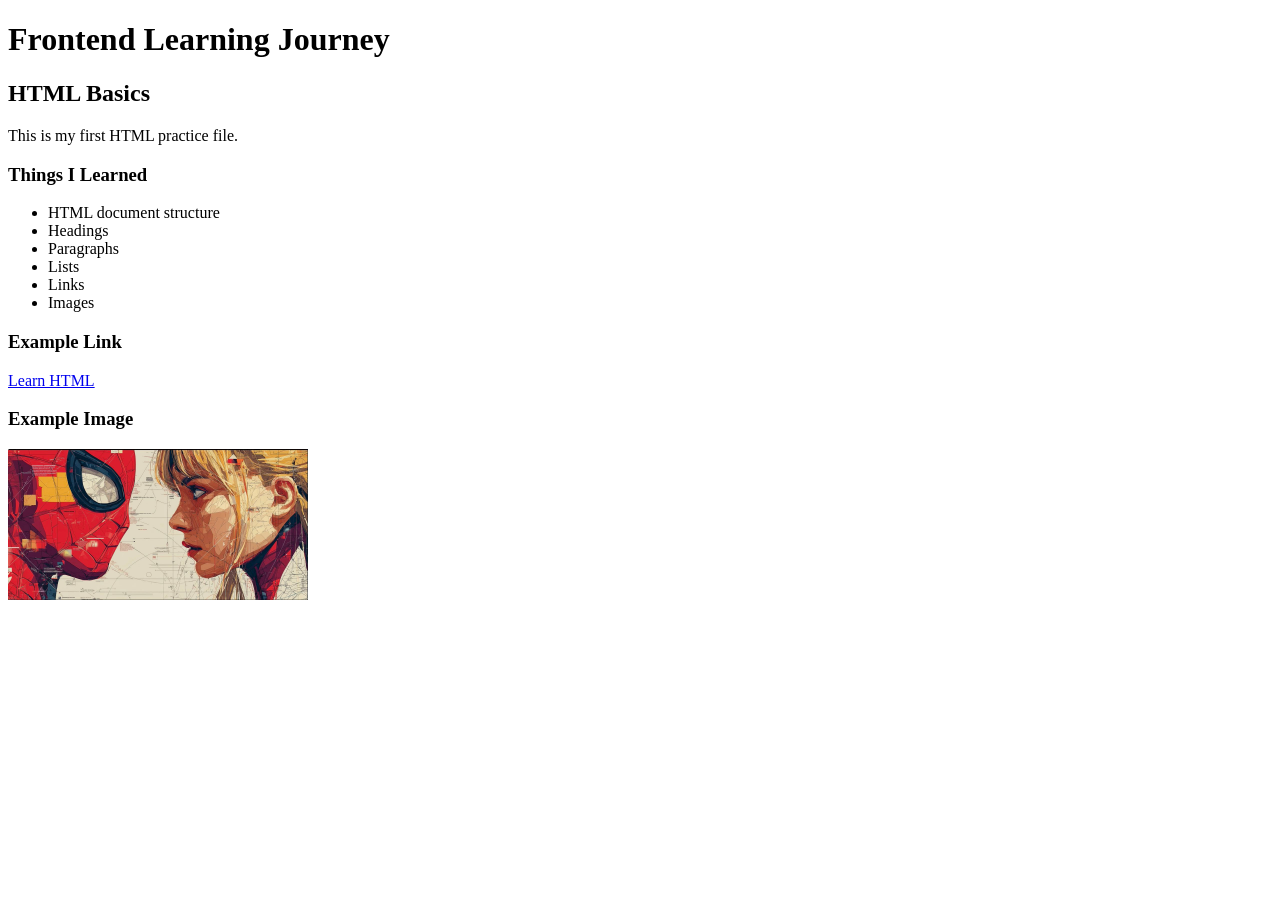
<file: 01_HTML Basics/index.html>
<!DOCTYPE html>
<html lang="en">
<head>
    <meta charset="UTF-8">
    <title>HTML Basics</title>
</head>

<body>

    <h1>Frontend Learning Journey</h1>
    <h2>HTML Basics</h2>

    <p>This is my first HTML practice file.</p>

    <h3>Things I Learned</h3>

    <ul>
        <li>HTML document structure</li>
        <li>Headings</li>
        <li>Paragraphs</li>
        <li>Lists</li>
        <li>Links</li>
        <li>Images</li>
    </ul>

    <h3>Example Link</h3>

    <a href="https://developer.mozilla.org/">Learn HTML</a>

    <h3>Example Image</h3>

    <img src="../Images/download (5).jpeg" alt="Spiderman Image" width="300">

</body>
</html>
</file>
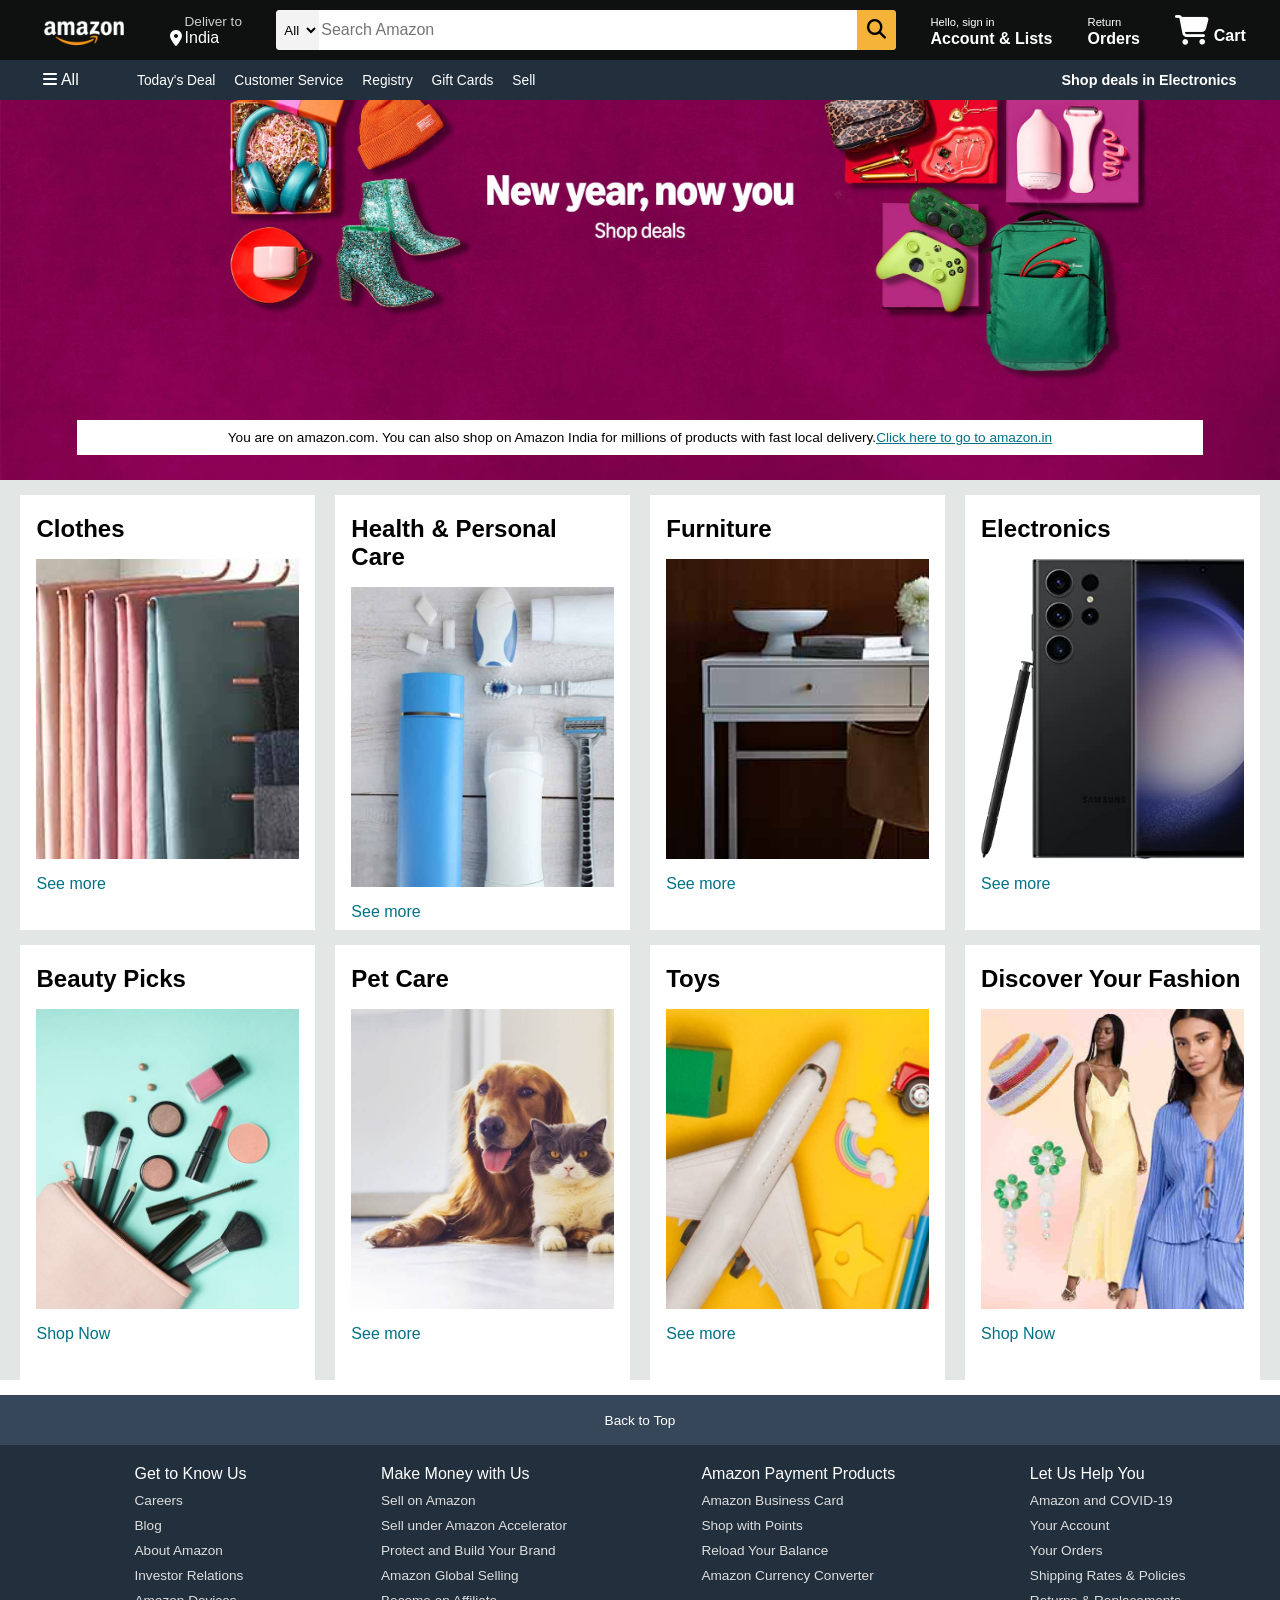
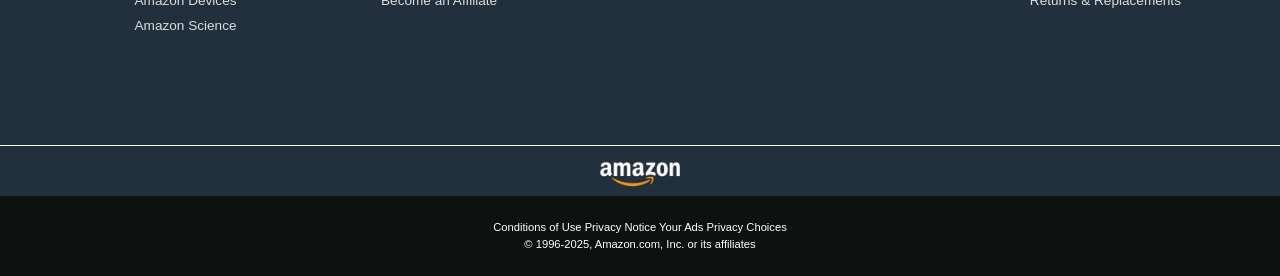
<file: 03_amazon/index.html>
<!DOCTYPE html>
<html lang="en">
<head>
    <meta charset="UTF-8">
    <meta name="viewport" content="width=device-width, initial-scale=1.0">
    <title>Amazon.com</title>
    <link rel="stylesheet" href="https://cdnjs.cloudflare.com/ajax/libs/font-awesome/6.7.2/css/all.min.css" integrity="sha512-Evv84Mr4kqVGRNSgIGL/F/aIDqQb7xQ2vcrdIwxfjThSH8CSR7PBEakCr51Ck+w+/U6swU2Im1vVX0SVk9ABhg==" crossorigin="anonymous" referrerpolicy="no-referrer" />
    <link rel="stylesheet" href="styles.css">
</head>
<body>
    <header>
        <div class="navbar">
            <div class="nav-logo border">
                <div class="logo"></div>
            </div>

            <div class="nav-address border">
                <p class="add-first">Deliver to</p>
                <div class="add-icon">
                    <i class="fa-solid fa-location-dot"></i>
                    <p class="add-sec">India</p>
                </div>
            </div>

            <div class="nav-search">
                <select class="search-select">
                    <option>All</option>
                </select>
                <input placeholder="Search Amazon" class="search-input">
                <div class="search-icon">
                    <i class="fa-solid fa-magnifying-glass"></i>
                </div>
            </div>

            <div class="nav-singin border">
                <p><span>Hello, sign in</span></p>
                <p class="nav-second">Account & Lists</p>
            </div>
            <div class="nav-return border">
                <p><span>Return</span></p>
                <p class="nav-second">Orders</p>
            </div>

            <div class="nav-cart border">
                <i class="fa-solid fa-cart-shopping"></i>
                Cart
            </div>
        </div>

        <div class="panel">
            <div class="panel-all">
                <i class="fa-solid fa-bars"></i>
                All
            </div>
            <div class="panel-opts">
                <p>Today's Deal</p>
                <p>Customer Service</p>
                <p>Registry</p>
                <p>Gift Cards</p>
                <p>Sell</p>
            </div>
            <div class="panel-deals">
                Shop deals in Electronics
            </div>
        </div>
    </header>

    <div class="hero-section">
        <div class="hero-msg">
            You are on amazon.com. You can also shop on Amazon India for millions of products with fast local delivery.
            <a href="https://www.amazon.in" target="_blank">Click here to go to amazon.in</a>
        </div>
    </div>

    <div class="shop-section">
        <div class="box1 box">
            <div class="box-content">
                <h2>Clothes</h2>
                <div class="box-img" style="background-image: url(../amazon/images/box1_image.jpg);"></div>
                <p>See more</p>
            </div>
        </div>
        <div class="box2 box">
            <div class="box-content">
                <h2>Health & Personal Care</h2>
                <div class="box-img" style="background-image: url(../amazon/images/box2_image.jpg);"></div>
                <p>See more</p>
            </div>
        </div>
        <div class="box3 box">
            <div class="box-content">
                <h2>Furniture</h2>
                <div class="box-img" style="background-image: url(../amazon/images/box3_image.jpg);"></div>
                <p>See more</p>
            </div>
        </div>
        <div class="box4 box">
            <div class="box-content">
                <h2>Electronics</h2>
                <div class="box-img" style="background-image: url(../amazon/images/box4_image.jpg);"></div>
                <p>See more</p>
            </div>
        </div>
        <div class="box5 box">
            <div class="box-content">
                <h2>Beauty Picks</h2>
                <div class="box-img" style="background-image: url(../amazon/images/box5_image.jpg);"></div>
                <p>Shop Now</p>
            </div>
        </div>
        <div class="box6 box">
            <div class="box-content">
                <h2>Pet Care</h2>
                <div class="box-img" style="background-image: url(../amazon/images/box6_image.jpg);"></div>
                <p>See more</p>
            </div>
        </div>
        <div class="box7 box">
            <div class="box-content">
                <h2>Toys</h2>
                <div class="box-img" style="background-image: url(../amazon/images/box7_image.jpg);"></div>
                <p>See more</p>
            </div>
        </div>
        <div class="box8 box">
            <div class="box-content">
                <h2>Discover Your Fashion</h2>
                <div class="box-img" style="background-image: url(../amazon/images/box8_image.jpg);"></div>
                <p>Shop Now</p>
            </div>
        </div>
    </div>

    <footer>
        <div class="foot-panel_1">
            Back to Top
        </div>

        <div class="foot-panel_2">
            <ul>
                <p>Get to Know Us</p>
                <a>Careers</a>
                <a>Blog</a>
                <a>About Amazon</a>
                <a>Investor Relations</a>
                <a>Amazon Devices</a>
                <a>Amazon Science</a>
            </ul>

            <ul>
                <p>Make Money with Us</p>
                <a>Sell on Amazon</a>
                <a>Sell under Amazon Accelerator</a>
                <a>Protect and Build Your Brand</a>
                <a>Amazon Global Selling</a>
                <a>Become an Affiliate</a>
            </ul>

            <ul>
                <p>Amazon Payment Products</p>
                <a>Amazon Business Card</a>
                <a>Shop with Points</a>
                <a>Reload Your Balance</a>
                <a>Amazon Currency Converter</a>
            </ul>

            <ul>
                <p>Let Us Help You</p>
                <a>Amazon and COVID-19</a>
                <a>Your Account</a>
                <a>Your Orders</a>
                <a>Shipping Rates & Policies</a>
                <a>Returns & Replacements</a>
            </ul>
        </div>

        <div class="foot-panel_3">
            <div class="logo"></div>
        </div>

        <div class="foot-panel_4">
            <div class="pages">
                <a>Conditions of Use</a>
                <a>Privacy Notice</a>
                <a>Your Ads Privacy Choices</a>
            </div>
            <div class="copyright">
                © 1996-2025, Amazon.com, Inc. or its affiliates
            </div>
        </div>
    </footer>
</body>
</html>
</file>
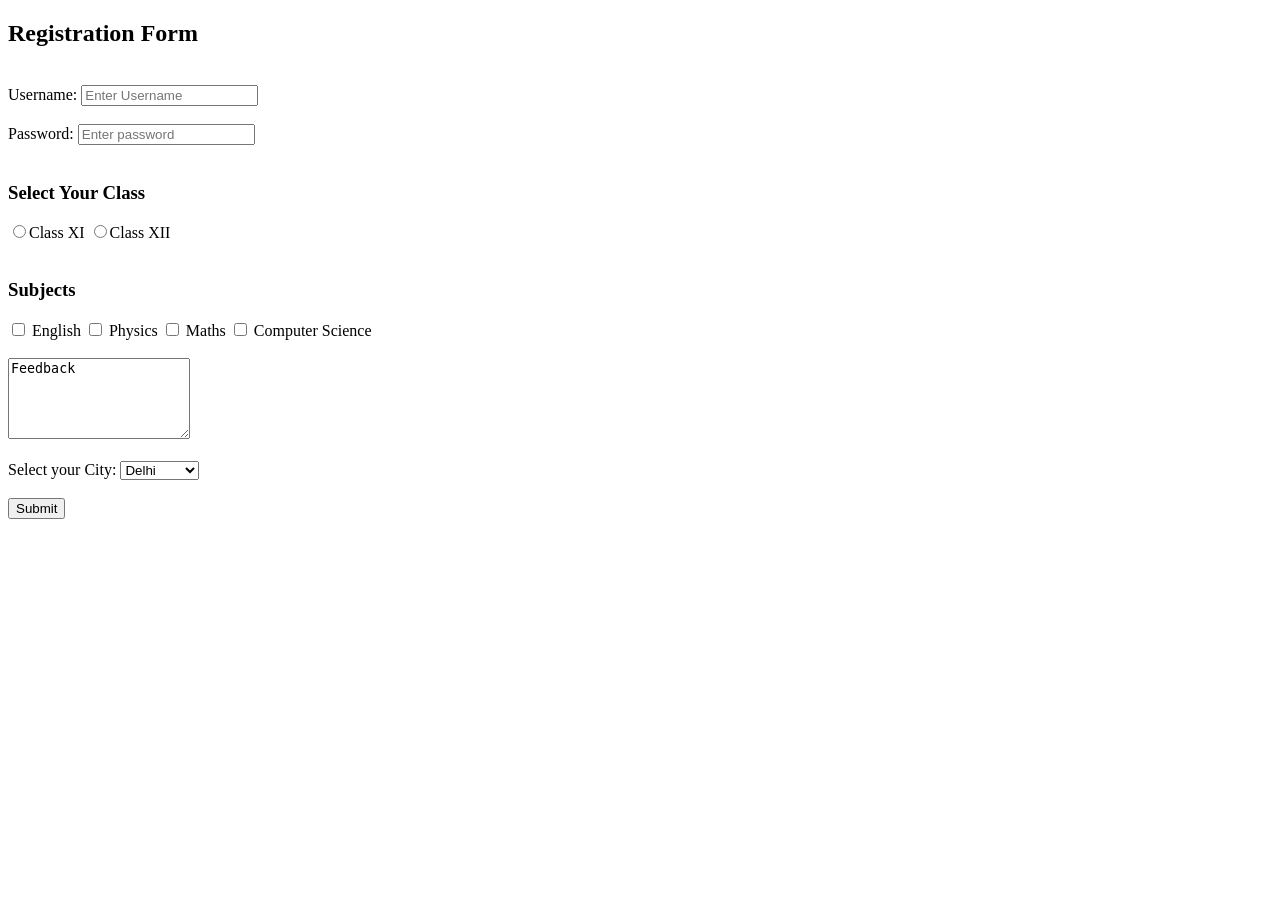
<file: 01_HTML Basics/forms_1.html>
<!DOCTYPE html>
<html lang="en">
<head>
    <meta charset="UTF-8">
    <meta name="viewport" content="width=device-width, initial-scale=1.0">
    <title>Forms in HTML</title>
</head>
<body>

    <!-- All you need to learn about Form type elements -->
     
    <!-- Forms are used to collect data form the user.
    <form> Content </form> -->
    <h2>Registration Form</h2>
    <form action="/action.php">
        <!-- <input type="text" placeholder="Type something here"> -->
        <br>
        Username: <input type="text" placeholder="Enter Username">
        <br><br>
        Password: <input type="password" placeholder="Enter password">
        <br><br>

        <!-- Label:- The <label> tag in HTML is used to associate a text label with a form control (like <input>, <textarea>, <select>, etc.). It improves accessibility and usability by making the form easier to interact with.-->
        <h3>Select Your Class</h3>
        <label for="101">
            <input type="radio" value="XI" name="class" id="101">Class XI
        </label>
        <label for="102">
            <input type="radio" value="XII" name="class" id="102">Class XII
        </label>
        <br>
        <br>

        <!-- (1.) Radio is used to show option to the user but user can only choose one of them. (2.) ID is used to distinguish each input element and make it unique. (3.) Value attribute is used to send its value to the backend when the user select it like <input type="radio" value="XI" name="class XI" id="101">Class XI when i will select this input button the Class XII will not go to the backend unstead whatever value is there in the attribute in value will be sent back to the user. All the attributes value, name, will be sent back to the backend -->

        <!-- Class is used to group multiple elements. For example group of class X and group of class XII then we can apply css to each group and we dont have to goto each elements and write their property -->
        <h3>Subjects</h3>
        <label for="eng">
            <input type="checkbox" value="eng" name="subject" id="103"> English
        </label>
        <label for="phy">
            <input type="checkbox" value="phy" name="subject" id="104"> Physics
        </label>
        <label for="maths">
            <input type="checkbox" value="maths" name="subject" id="105"> Maths
        </label>
        <label for="cs">
            <input type="checkbox" value="cs" name="subject" id="106"> Computer Science
        </label>
        <br><br>

        <textarea name="feedback" id="107" placeholder="Please give your feedback here." rows="5">Feedback</textarea>
        <br><br>
        Select your City:
        <Select name="City">
            <option value="Delhi">Delhi</option>
            <option value="Mumbai">Mumbai</option>
            <option value="Vadodara">Vadodara</option>
            <option value="Chennai">Chennai</option>
        </Select>
        <br><br>
        <input type="submit" value="Submit">
    </form>

</body>
</html>
</file>
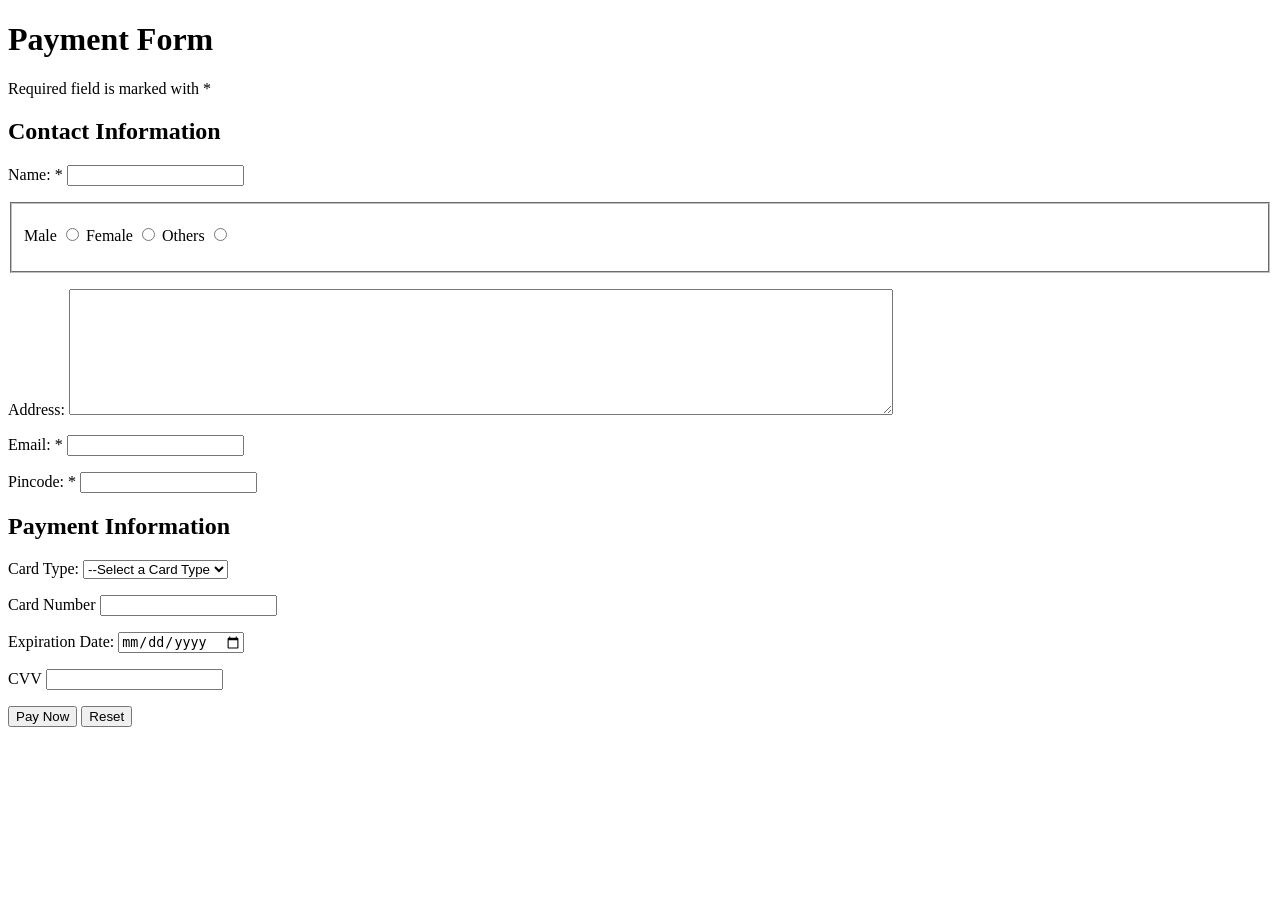
<file: 01_HTML Basics/forms_2.html>
<!DOCTYPE html>
<html lang="en">
<head>
    <meta charset="UTF-8">
    <meta name="viewport" content="width=device-width, initial-scale=1.0">
    <title>Web Form</title>
</head>
<body>

    <!-- Part-2 of Forms (Advance) -->

    <form action="">
        <h1>Payment Form</h1>
        <p>Required field is marked with * </p>
        <h2>Contact Information</h2>
        <p>Name: * <input type="text" name="name" required></p>
        <fieldset>
            <p>
                Male <input type="radio" name="gender" id="male">
                Female <input type="radio" name="gender" id="female">
                Others <input type="radio" name="gender" id="other">
            </p>
        </fieldset>
        <p>Address: <textarea name="address" id="address" cols="100" rows="8"></textarea></p>
        <p>Email: * <input type="email" required></p>
        <p>Pincode: * <input type="number" name="pincode" id="pincode" required></p>
        <h2>Payment Information</h2>
        <p>Card Type:
            <select name="card_type" id="card_type">
                <option value="">--Select a Card Type</option>
                <option value="visa">Visa</option>
                <option value="rupay">Rupay</option>
                <option value="mastercard">Mastercard</option>
            </select>
        </p>
        <p>Card Number <input type="number" name="card_number" id="card_nuber"></p>
        <p>Expiration Date: <input type="date" name="exp_date" id="exp_date"></p>
        <p>CVV <input type="password" name="cvv" id="cvv"></p>
        <p>
            <input type="submit" value="Pay Now">
            <input type="reset" value="Reset">
        </p>
    </form>


</body>
</html>
</file>
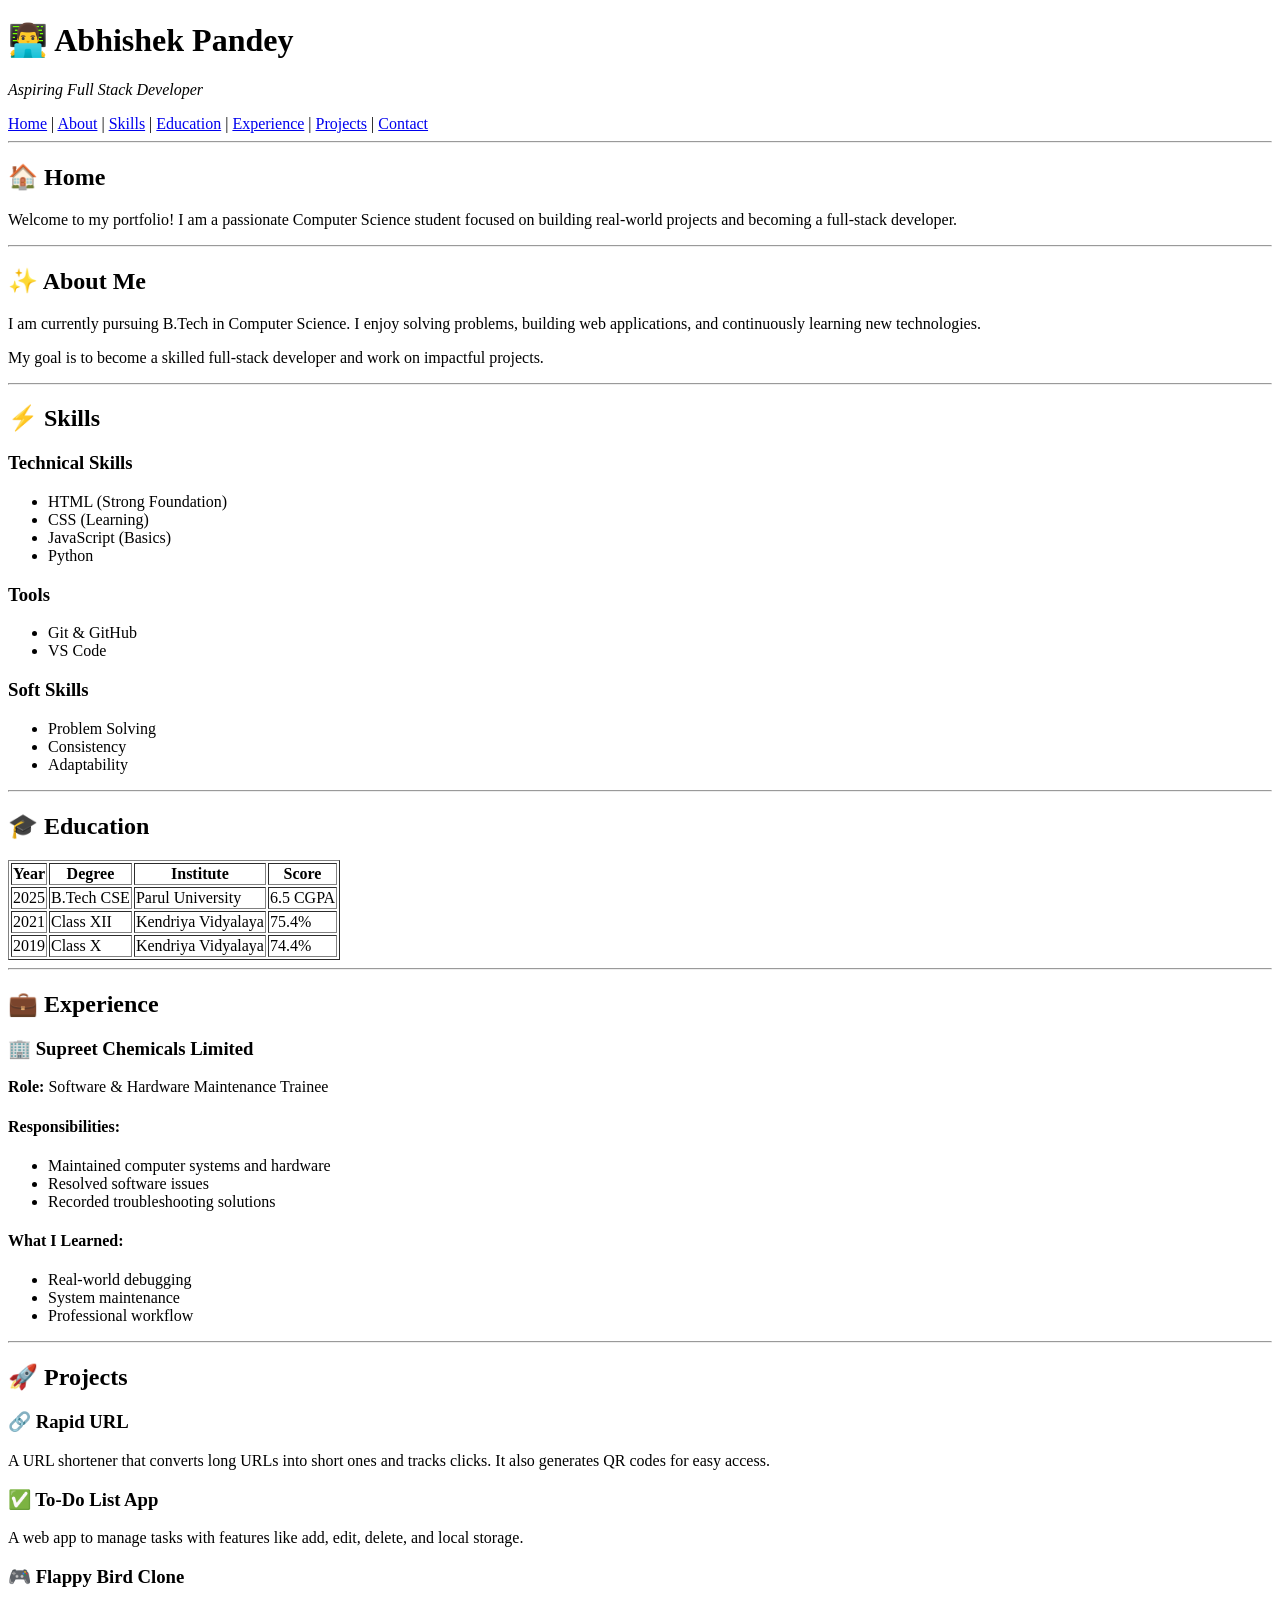
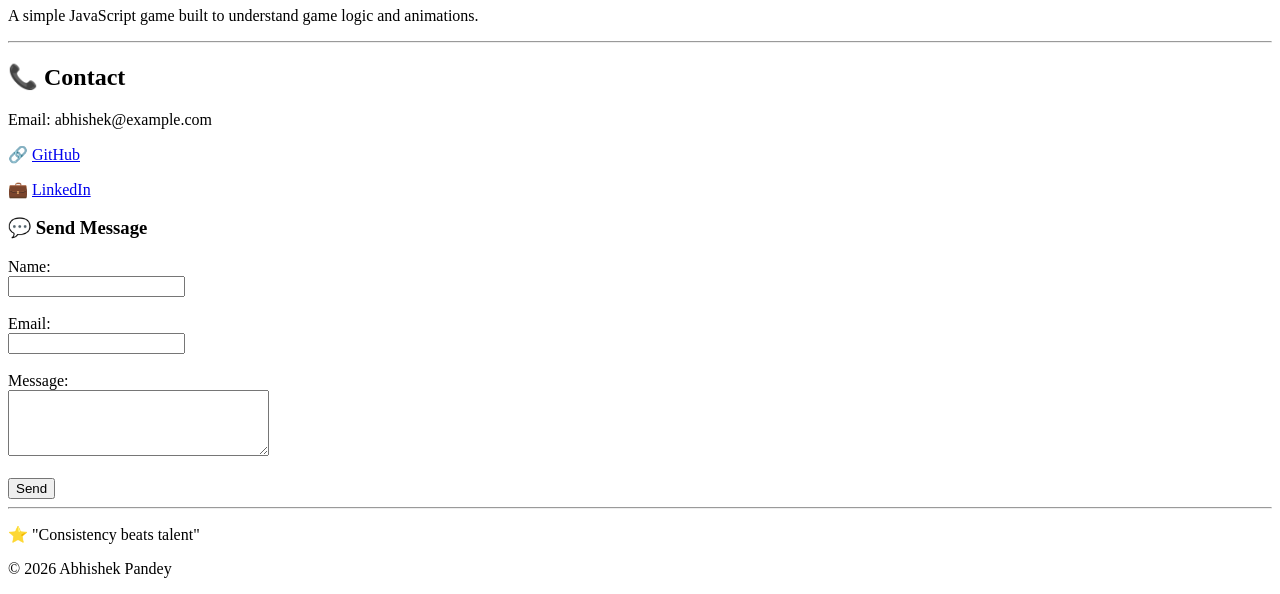
<file: 01_HTML Basics/portfolio.html>
<!DOCTYPE html>
<html lang="en">
<head>
    <meta charset="UTF-8">
    <title>Abhishek Pandey | Portfolio</title>

    <!-- This is a basic HTML version of My Portfolio -->
</head>

<body>

<!-- ================= HEADER ================= -->
<header>
    <h1>👨‍💻 Abhishek Pandey</h1>
    <p><i>Aspiring Full Stack Developer</i></p>

    <nav>
        <a href="#home">Home</a> |
        <a href="#about">About</a> |
        <a href="#skills">Skills</a> |
        <a href="#education">Education</a> |
        <a href="#experience">Experience</a> |
        <a href="#projects">Projects</a> |
        <a href="#contact">Contact</a>
    </nav>
</header>

<hr>

<!-- MAIN -->
<main>

<!-- HOME -->
<section id="home">
    <h2>🏠 Home</h2>
    <p>
        Welcome to my portfolio! I am a passionate Computer Science student
        focused on building real-world projects and becoming a full-stack developer.
    </p>
</section>

<hr>

<!-- ABOUT -->
<section id="about">
    <h2>✨ About Me</h2>
    <p>
        I am currently pursuing B.Tech in Computer Science. I enjoy solving problems,
        building web applications, and continuously learning new technologies.
    </p>

    <p>
        My goal is to become a skilled full-stack developer and work on impactful projects.
    </p>
</section>

<hr>

<!-- SKILLS -->
<section id="skills">
    <h2>⚡ Skills</h2>

    <h3>Technical Skills</h3>
    <ul>
        <li>HTML (Strong Foundation)</li>
        <li>CSS (Learning)</li>
        <li>JavaScript (Basics)</li>
        <li>Python</li>
    </ul>

    <h3>Tools</h3>
    <ul>
        <li>Git & GitHub</li>
        <li>VS Code</li>
    </ul>

    <h3>Soft Skills</h3>
    <ul>
        <li>Problem Solving</li>
        <li>Consistency</li>
        <li>Adaptability</li>
    </ul>
</section>

<hr>

<!-- EDUCATION -->
<section id="education">
    <h2>🎓 Education</h2>

    <table border="1">
        <tr>
            <th>Year</th>
            <th>Degree</th>
            <th>Institute</th>
            <th>Score</th>
        </tr>

        <tr>
            <td>2025</td>
            <td>B.Tech CSE</td>
            <td>Parul University</td>
            <td>6.5 CGPA</td>
        </tr>

        <tr>
            <td>2021</td>
            <td>Class XII</td>
            <td>Kendriya Vidyalaya</td>
            <td>75.4%</td>
        </tr>

        <tr>
            <td>2019</td>
            <td>Class X</td>
            <td>Kendriya Vidyalaya</td>
            <td>74.4%</td>
        </tr>
    </table>
</section>

<hr>

<!-- EXPERIENCE -->
<section id="experience">
    <h2>💼 Experience</h2>

    <h3>🏢 Supreet Chemicals Limited</h3>
    <p><strong>Role:</strong> Software & Hardware Maintenance Trainee</p>

    <h4>Responsibilities:</h4>
    <ul>
        <li>Maintained computer systems and hardware</li>
        <li>Resolved software issues</li>
        <li>Recorded troubleshooting solutions</li>
    </ul>

    <h4>What I Learned:</h4>
    <ul>
        <li>Real-world debugging</li>
        <li>System maintenance</li>
        <li>Professional workflow</li>
    </ul>
</section>

<hr>

<!-- PROJECTS -->
<section id="projects">
    <h2>🚀 Projects</h2>

    <article>
        <h3>🔗 Rapid URL</h3>
        <p>
            A URL shortener that converts long URLs into short ones and tracks clicks.
            It also generates QR codes for easy access.
        </p>
    </article>

    <article>
        <h3>✅ To-Do List App</h3>
        <p>
            A web app to manage tasks with features like add, edit, delete, and local storage.
        </p>
    </article>

    <article>
        <h3>🎮 Flappy Bird Clone</h3>
        <p>
            A simple JavaScript game built to understand game logic and animations.
        </p>
    </article>
</section>

<hr>

<!-- CONTACT -->
<section id="contact">
    <h2>📞 Contact</h2>

    <p>Email: abhishek@example.com</p>

    <p>
        🔗 <a href="https://github.com/" target="_blank">GitHub</a>
    </p>

    <p>
        💼 <a href="https://linkedin.com/" target="_blank">LinkedIn</a>
    </p>

    <h3>💬 Send Message</h3>

    <form>
        <label>Name:</label><br>
        <input type="text"><br><br>

        <label>Email:</label><br>
        <input type="email"><br><br>

        <label>Message:</label><br>
        <textarea rows="4" cols="30"></textarea><br><br>

        <button type="submit">Send</button>
    </form>
</section>

</main>

<hr>

<!--  FOOTER  -->
<footer>
    <p>⭐ "Consistency beats talent"</p>
    <p>© 2026 Abhishek Pandey</p>
</footer>

</body>
</html>
</file>
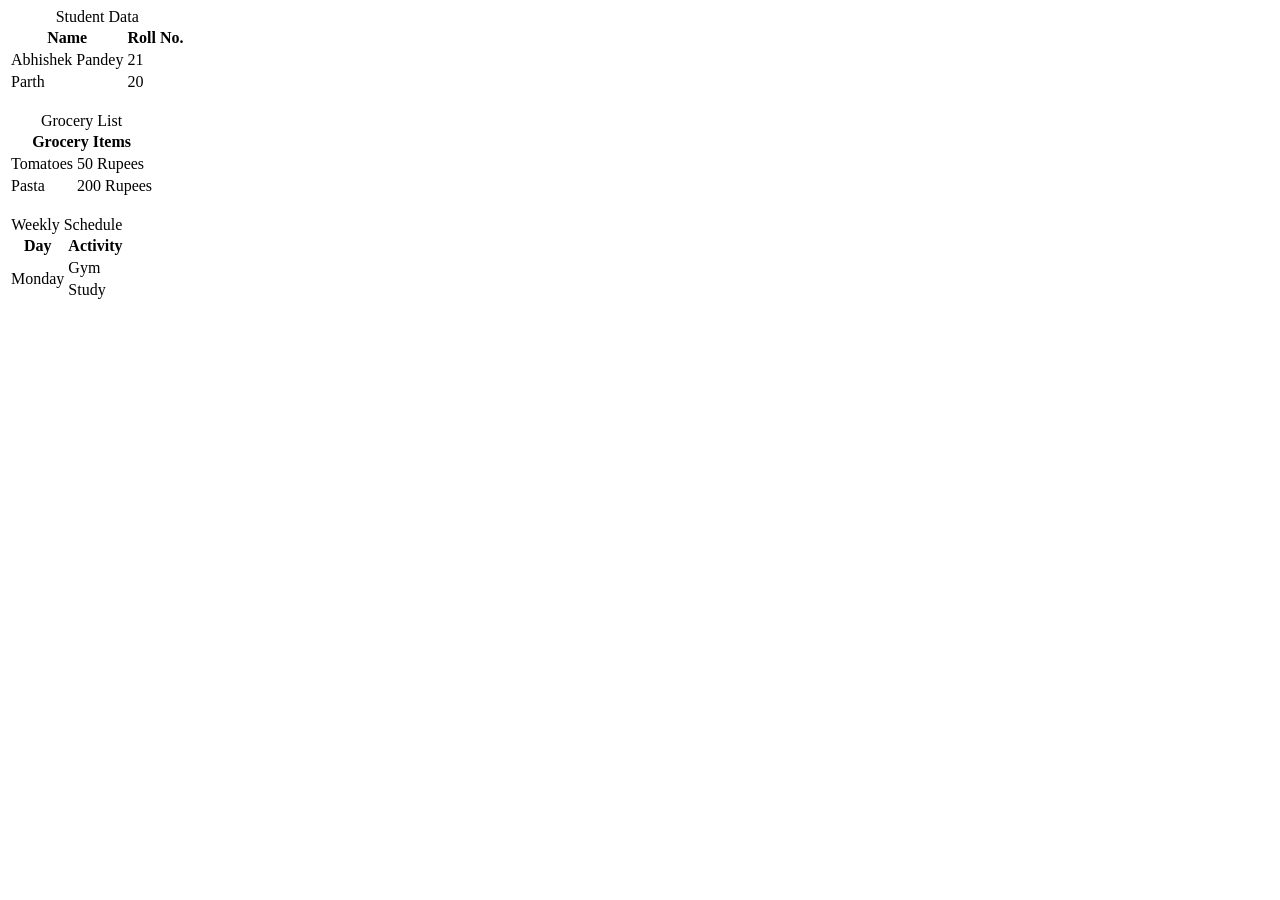
<file: 01_HTML Basics/tables.html>
<!DOCTYPE html>
<html lang="en">
<head>
    <!-- Basic Meta Tags -->
    <meta charset="UTF-8">
    <meta name="viewport" content="width=device-width, initial-scale=1.0">

    <!-- Page Title -->
    <title>HTML Tables </title>
</head>
<body>

    <!-- 1. BASIC TABLE STRUCTURE -->

    <!-- 
        <table>   : Creates a table
        <caption> : Title of the table
        <thead>   : Header section
        <tbody>   : Main content
        <tr>      : Table row
        <th>      : Header cell (bold by default)
        <td>      : Data cell
    -->

    <table>
        <caption>Student Data</caption>

        <!-- Table Header -->
        <thead>
            <tr>
                <th>Name</th>
                <th>Roll No.</th>
            </tr>
        </thead>

        <!-- Table Body -->
        <tbody>
            <tr>
                <td>Abhishek Pandey</td>
                <td>21</td>
            </tr>
            <tr>
                <td>Parth</td>
                <td>20</td>
            </tr>
        </tbody>
    </table>

    <br>

    <!-- 2. USING COLSPAN -->

    <!-- 
        colspan="2" means:
        This cell will span across 2 columns
    -->

    <table>
        <caption>Grocery List</caption>

        <thead>
            <tr>
                <!-- One heading covering both columns -->
                <th colspan="2">Grocery Items</th>
            </tr>
        </thead>

        <tbody>
            <tr>
                <td>Tomatoes</td>
                <td>50 Rupees</td>
            </tr>
            <tr>
                <td>Pasta</td>
                <td>200 Rupees</td>
            </tr>
        </tbody>
    </table>

    <br>

    <!-- 3. USING ROWSPAN -->

    <!-- 
        rowspan="2" means:
        This cell will span across 2 rows
    -->

    <table>
        <caption>Weekly Schedule</caption>

        <thead>
            <tr>
                <th>Day</th>
                <th>Activity</th>
            </tr>
        </thead>

        <tbody>
            <tr>
                <td rowspan="2">Monday</td>
                <td>Gym</td>
            </tr>
            <tr>
                <td>Study</td>
            </tr>
        </tbody>
    </table>


    <!--
        Key Concepts Covered:
        ✔ Basic table structure
        ✔ thead & tbody usage
        ✔ colspan (merge columns)
        ✔ rowspan (merge rows)
    -->

</body>
</html>
</file>
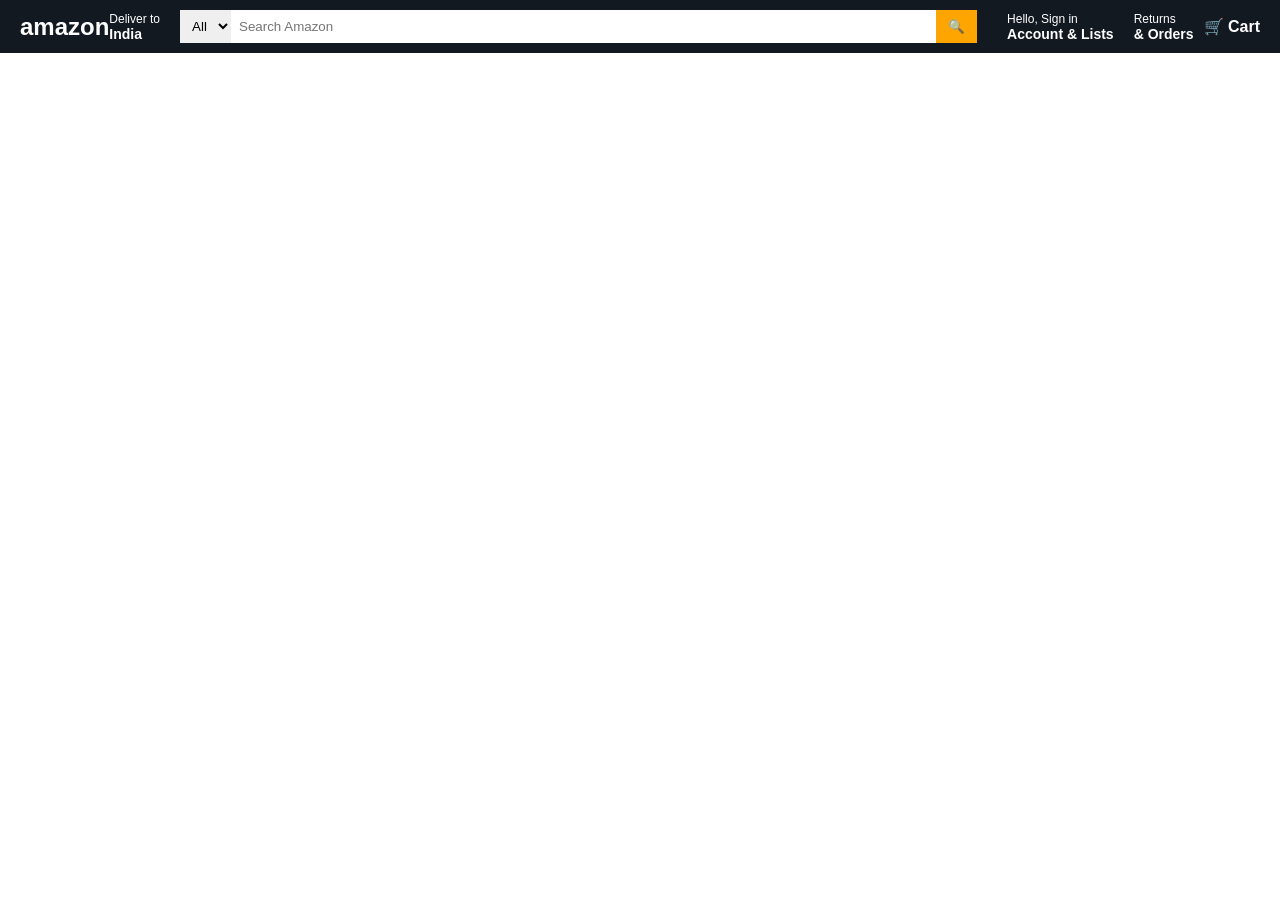
<file: 02_CSS Basics/navbar.html>
<!DOCTYPE html>
<html lang="en">
<head>
    <meta charset="UTF-8">
    <meta name="viewport" content="width=device-width, initial-scale=1.0">
    <title>Amazon Navbar Clone</title>
    <link rel="stylesheet" href="navbar.css">
</head>
<body>

<nav class="navbar">

    <!-- Logo -->
    <div class="nav-logo">amazon</div>

    <!-- Location -->
    <div class="nav-location">
        <p class="small-text">Deliver to</p>
        <p class="bold-text">India</p>
    </div>

    <!-- Search Bar -->
    <div class="nav-search">
        <select>
            <option>All</option>
        </select>
        <input type="text" placeholder="Search Amazon">
        <button>🔍</button>
    </div>

    <!-- Account -->
    <div class="nav-account">
        <p class="small-text">Hello, Sign in</p>
        <p class="bold-text">Account & Lists</p>
    </div>

    <!-- Orders -->
    <div class="nav-orders">
        <p class="small-text">Returns</p>
        <p class="bold-text">& Orders</p>
    </div>

    <!-- Cart -->
    <div class="nav-cart">
        🛒 Cart
    </div>

</nav>

</body>
</html>
</file>
<file: 03_amazon/styles.css>
*{
    margin: 0;
    font-family: Arial;
    border: border-box; /* this property count the border into the width and height of the box*/

}

.navbar{
    height: 60px;
    background-color: #0f1111;
    color: white;
    display: flex;
    align-items: center;
    justify-content: space-evenly;
}

.nav-logo{
    height: 50px;
    width: 100px;
}

.logo{
    height: 50px;
    width: 100%;
    background-image: url(./images/amazon_logo.png);
    background-size: cover;
}

.border{
    border: 1.5px solid transparent;
}

.border:hover {
    border: 1.5px solid white;
}


/* Box-2 */

.add-first{
    color: #cccccc;
    font-size: 0.85rem;
    margin-left: 15px;
}

.add-sec{
    font-size: 1rem;
    margin-left: 3px;
}

.add-icon{
    display: flex;
    align-items: center;
}


/* Box-3 */

.nav-search{
    display: flex;
    /* padding: 10px; */
    justify-content: space-evenly;
    width: 620px;
    height: 40px;
    background-color: pink;
    border-radius: 4px;
}
.search-select{
    background-color: #f3f3f3;
    width: 50px;
    text-align: center;
    border-top-left-radius: 4px;
    border-bottom-left-radius: 4px ;
    border: none;
}
.search-input{
    width: 100%;
    font-size: 1rem;
    border: none;
}
.search-icon{
    width: 45px;
    color: black;
    display: flex;
    background-color: rgb(245, 179, 57);
    justify-content: center;
    align-items: center;
    font-size: 1.2rem;
    border-top-right-radius: 4px;
    border-bottom-right-radius: 4px;
}

.nav-search:hover{
    border: 2px solid orange;
}

/* Box-4 */
span{
    font-size: 0.7rem;

}
.nav-second{
    font-size: 1rem;
    font-weight: 700;
}

/* box-5 */

.nav-cart i {
    font-size: 30px;
}
.nav-cart{
    font-size: o.85rem;
    font-weight: 700;
}

/* Panel */

.panel{
    height: 40px;
    background-color: #222f3d;
    display: flex;
    color: white;
    align-items: center;
    justify-content: space-evenly;
}

.panel-opts p{
    display: inline;
    margin-left: 15px;
}
.panel-opts{
    font-size: 0.86rem;
    width: 70%;
}

.panel-deals{
    font-size: 0.9rem;
    font-weight: 700;
}


/* hero section  */

.hero-section{
    background-image: url(./images/7130x7c9NmL._SX3000_.jpg);
    background-size: cover;
    height: 380px;
    display: flex;
    justify-content: center;
    align-items: flex-end;
}

.hero-msg{
    background-color: white;
    color: black;
    height: 35px;
    display: flex;
    align-items: center;
    justify-content: center;
    font-size: 0.85rem;
    width: 88%;
    margin-bottom: 25px;
}
.hero-msg a{
    color: #007185;
}

/* Shop Section */
.shop-section{
    display: flex;
    flex-wrap: wrap;
    justify-content: space-evenly;
    background-color: #e2e7e6;
}

.box{
    /* border: 2px solid black; */
    height: 400px;
    width: 23%;
    background-color: white;
    padding: 20px 0px 15px;
    margin-top: 15px;
}

.box-img{
    height: 300px;
    margin-top: 1rem;
    margin-bottom:1rem;
    background-size: cover;
}

.box-content{
    margin-left: 1rem;
    margin-right: 1rem;
}
.box-content p{
    color: #007185;
}

/* Footer */

footer{
    margin-top: 15px;
}

.foot-panel_1{
    background-color: #37475a;
    color: white;
    height: 50px;
    display: flex;
    align-items: center;
    justify-content: center;
    font-size: 0.85rem;
}

.foot-panel_2{
    background-color: #222f3d;
    color: white;
    height: 300px;
    display: flex;
    justify-content: space-evenly;
}

ul{
    margin-top: 20px;
}

ul a{
    display: block;
    font-size: 0.85rem;
    margin-top: 10px;
    color: #dddddd;
}

.foot-panel_3{
    background-color: #222f3d;
    color: white;
    border-top: 0.5px solid white;
    display: flex;
    justify-content: center;
    align-items: center;
}
.logo{
    background-image: url(./images/amazon_logo.png);
    background-size: cover;
    height: 50px;
    width: 100px;
}

.foot-panel_4{
    background-color: #0f1111;
    color: white;
    height: 80px;
    font-size: 0.7rem;
    text-align: center;
}
    
.pages{
    padding-top: 25px;
}
.copyright{
    padding-top: 5px;
}
</file>
<file: 02_CSS Basics/navbar.css>
* {
    margin: 0;
    padding: 0;
    box-sizing: border-box;
}

body {
    font-family: Arial, sans-serif;
}

/* Navbar */
.navbar {
    display: flex;
    align-items: center;
    justify-content: space-between;

    background-color: #131921;
    color: white;
    padding: 10px 20px;
}

/* Logo */
.nav-logo {
    font-size: 24px;
    font-weight: bold;
}

/* Location */
.nav-location {
    cursor: pointer;
}

/* Search Bar */
.nav-search {
    display: flex;
    flex: 1;
    margin: 0 20px;
}

.nav-search select {
    padding: 8px;
    border: none;
}

.nav-search input {
    flex: 1;
    padding: 8px;
    border: none;
}

.nav-search button {
    padding: 8px 12px;
    background-color: orange;
    border: none;
    cursor: pointer;
}

/* Account & Orders */
.nav-account, .nav-orders {
    margin: 0 10px;
    cursor: pointer;
}

/* Cart */
.nav-cart {
    font-weight: bold;
    cursor: pointer;
}

/* Text styles */
.small-text {
    font-size: 12px;
}

.bold-text {
    font-size: 14px;
    font-weight: bold;
}
</file>
